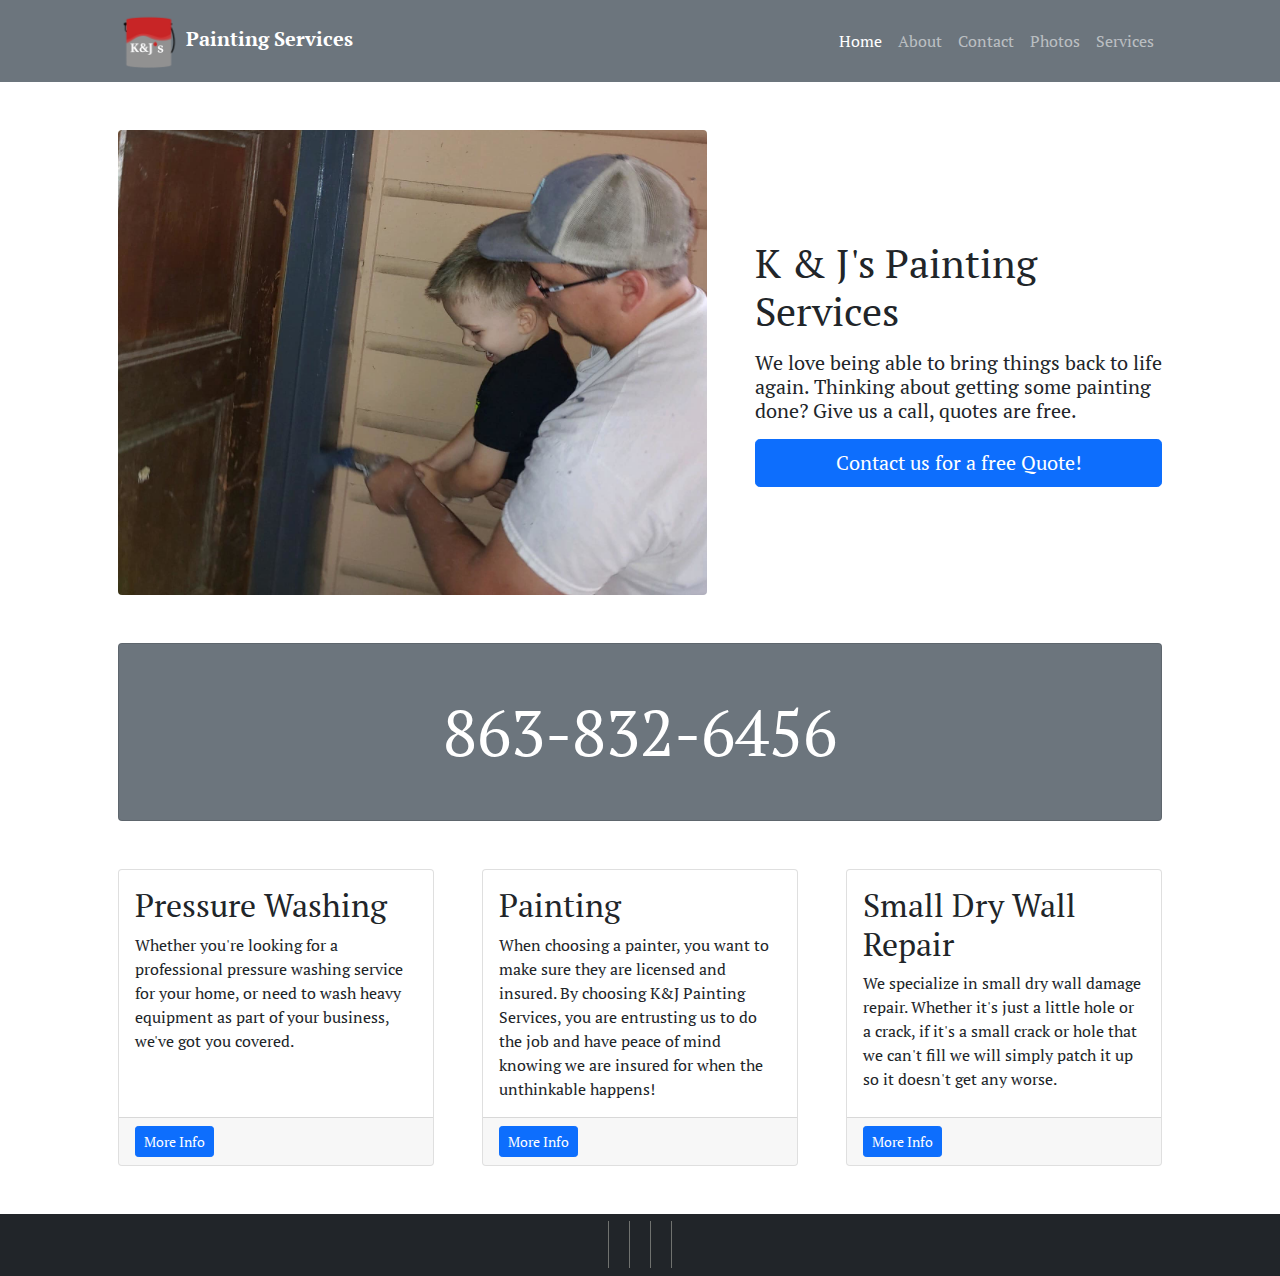
<file: index.html>
<!DOCTYPE html>
<html lang="en">
    <head>
        <meta charset="utf-8" />
        <meta name="viewport" content="width=device-width, initial-scale=1, shrink-to-fit=no" />
        <meta name="description" content="" />
        <meta name="author" content="" />
        <title>K & J's Painting Services LLC.</title>
        <!-- Favicon-->
        <link rel="icon" type="image/x-icon" href="assets/img/logo.png" />
        <!-- Core theme CSS (includes Bootstrap)-->
        <link href="./css/styles.css" rel="stylesheet" />
        <link rel="stylesheet" href="./css/custom.css">
        <link rel="preconnect" href="https://fonts.googleapis.com">
        <link rel="preconnect" href="https://fonts.gstatic.com" crossorigin>
        <link href="https://fonts.googleapis.com/css2?family=PT+Serif:wght@400;700&display=swap" rel="stylesheet">
        <link rel="stylesheet" href="https://cdnjs.cloudflare.com/ajax/libs/font-awesome/6.2.1/css/all.min.css" integrity="sha512-MV7K8+y+gLIBoVD59lQIYicR65iaqukzvf/nwasF0nqhPay5w/9lJmVM2hMDcnK1OnMGCdVK+iQrJ7lzPJQd1w==" crossorigin="anonymous" referrerpolicy="no-referrer" />
    </head>
    <body>
        <!-- Responsive navbar-->
        <nav class="navbar navbar-expand-lg navbar-dark bg-secondary">
            <div class="container px-5">
                <a class="navbar-brand"  href="./index.html"><img id="logo-image" src="./assets/img/logo.png" alt="k and Js painting company logo" srcset=""> <span class="logo-text">Painting Services</span></a>
                <button class="navbar-toggler" type="button" data-bs-toggle="collapse" data-bs-target="#navbarSupportedContent" aria-controls="navbarSupportedContent" aria-expanded="false" aria-label="Toggle navigation"><span class="navbar-toggler-icon"></span></button>
                <div class="collapse navbar-collapse" id="navbarSupportedContent">
                    <ul class="navbar-nav ms-auto mb-2 mb-lg-0">
                        <li class="nav-item"><a class="nav-link active" aria-current="page" href="index.html">Home</a></li>
                        <li class="nav-item"><a class="nav-link" href="./pages/about.html">About</a></li>
                        <li class="nav-item"><a class="nav-link" href="./pages/contact.html">Contact</a></li>
                        <li class="nav-item"><a class="nav-link" href="./pages/photos.html">Photos</a></li>
                        <li class="nav-item"><a class="nav-link" href="./pages/services.html">Services</a></li>
                        
                    </ul>
                </div>
            </div>
        </nav>
        <!-- Page Content-->
        <div class="container px-4 px-lg-5">
            <!-- Heading Row-->
            <div class="row gx-4 gx-lg-5 align-items-center my-5">
                <div class="col-lg-7"><img class="img-fluid rounded mb-4 mb-lg-0" src="./assets/img/kpainting-kid.png" alt="..." /></div>
                <div class="col-lg-5 d-grid gap-2">
                    <h1 class="font-weight-light">K & J's Painting Services</h1>
                    <h5>We love being able to bring things back to life again. Thinking about getting some painting done? Give us a call, quotes are free.</h5>
                    <a class="btn btn-primary btn-lg" href="./pages/contact.html">Contact us for a free Quote!</a>
                </div>
            </div>
            <!-- Call to Action-->
            <div class="card text-white bg-secondary my-5 py-4 text-center">
                <div class="card-body">
                    <span class="text-white m-0 phone-number-index"><i class="fa-solid fa-phone"></i><a class="text-white text-decoration-none" href="tel:863-832-6456"> 863-832-6456 </a></span>
                    <!-- <span class="text-white m-0 email"><i class="fa-regular fa-envelope "></i>kjpaintingservicesllc@gmail.com</span> -->
                    <a href="mailto:kjpaintingservicesllc@gmail.com"></a>
                    <!-- <a href="https://www.facebook.com/KJ-Painting-Services-108280231807990" target="_blank"><i class="fa-brands fa-square-facebook fa-4x"></i><a> -->
                </div>
            </div>
            
            <!-- Content Row-->
            <div class="row gx-4 gx-lg-5">
                <div class="col-md-4 mb-5">
                    <div class="card h-100">
                        <div class="card-body">
                            <h2 class="card-title">Pressure Washing</h2>
                            <p class="card-text">Whether you're looking for a professional pressure washing service for your home, or need to wash heavy equipment as part of your business, we've got you covered. </p>
                        </div>
                        <div class="card-footer"><a class="btn btn-primary btn-sm" href="./pages/services.html#pressure-washing">More Info</a></div>
                    </div>
                </div>
                <div class="col-md-4 mb-5">
                    <div class="card h-100">
                        <div class="card-body">
                            <h2 class="card-title">Painting</h2>
                            <p class="card-text">When choosing a painter, you want to make sure they are licensed and insured. By choosing K&J Painting Services, you are entrusting us to do the job and have peace of mind knowing we are insured for when the unthinkable happens!</p>
                        </div>
                        <div class="card-footer"><a class="btn btn-primary btn-sm" href="./pages/services.html#painting">More Info</a></div>
                    </div>
                </div>
                <div class="col-md-4 mb-5">
                    <div class="card h-100">
                        <div class="card-body">
                            <h2 class="card-title">Small Dry Wall Repair</h2>
                            <p class="card-text">We specialize in small dry wall damage repair. Whether it's just a little hole or a crack, if it's a small crack or hole that we can't fill we will simply patch it up so it doesn't get any worse.</p>
                        </div>
                        <div class="card-footer"><a class="btn btn-primary btn-sm" href="./pages/services.html#drywall">More Info</a></div>
                    </div>
                </div>
            </div>
        </div>
        <!-- Footer-->
        <footer class="py-3 bg-dark footer">
            <!-- <div class="container px-4 px-lg-5"><p class="m-0 text-center text-white">Copyright &copy; K&J's Painting Services LLC. <a href="https://www.facebook.com/KJ-Painting-Services-108280231807990" target="_blank"><i class="fa-brands fa-square-facebook fa-4x"></i><a></a></p>  -->
                <div class="container text-center">
                    <a href="https://www.facebook.com/KJ-Painting-Services-108280231807990" target="_blank"><i class="fa-brands fa-square-facebook "></i></a>
                    <a href="mailto:kjpaintingservicesllc@gmail.com"><i class="fa-regular fa-envelope"></i></a>
                    <a href="tel:8638326456"><i class="fa-solid fa-phone"></i></a>
                    
                  </div>
                  
            </div>
        </footer>
        <!-- Bootstrap core JS-->
        <script src="https://cdn.jsdelivr.net/npm/bootstrap@5.1.3/dist/js/bootstrap.bundle.min.js"></script>
        <!-- Core theme JS-->
        <script src="js/scripts.js"></script>
    </body>
</html>
</file>
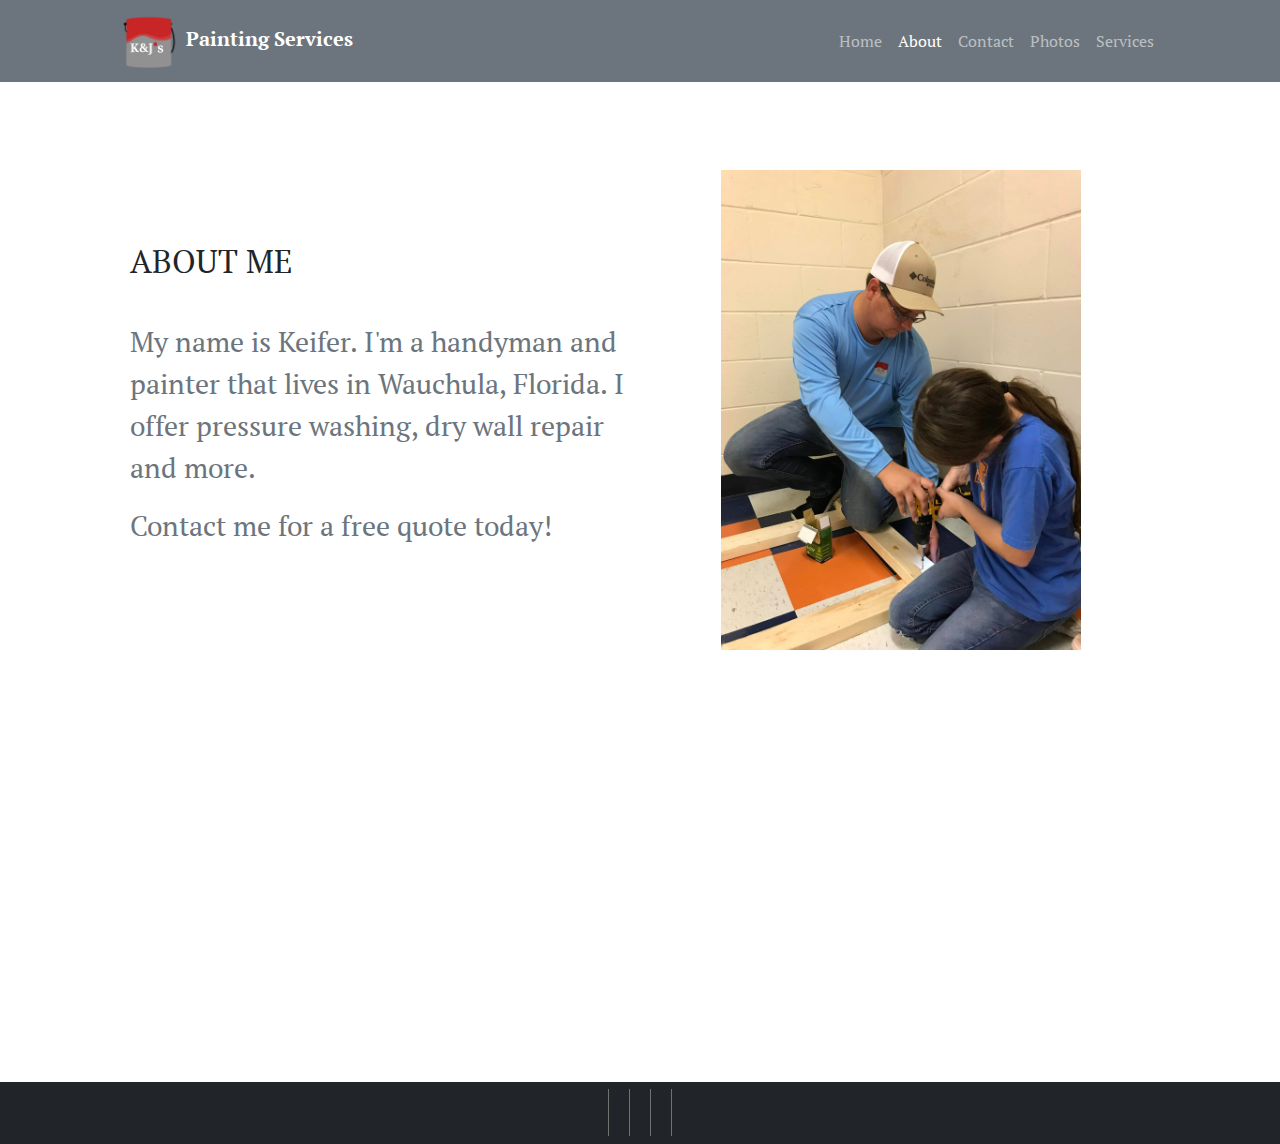
<file: pages/about.html>
<!DOCTYPE html>
<html lang="en">
    <head>
        <meta charset="utf-8" />
        <meta name="viewport" content="width=device-width, initial-scale=1, shrink-to-fit=no" />
        <meta name="description" content="" />
        <meta name="author" content="" />
        <title>K & J's Painting Services LLC.</title>
        <!-- Favicon-->
        <link rel="icon" type="image/x-icon" href="assets/img/logo.png" />
        <!-- Core theme CSS (includes Bootstrap)-->
        <link href="../css/styles.css" rel="stylesheet" />
        <link rel="stylesheet" href="../css/custom.css">
        <link rel="preconnect" href="https://fonts.googleapis.com">
        <link rel="preconnect" href="https://fonts.gstatic.com" crossorigin>
        <link href="https://fonts.googleapis.com/css2?family=PT+Serif:wght@400;700&display=swap" rel="stylesheet">
        <link rel="stylesheet" href="https://cdnjs.cloudflare.com/ajax/libs/font-awesome/6.2.1/css/all.min.css" integrity="sha512-MV7K8+y+gLIBoVD59lQIYicR65iaqukzvf/nwasF0nqhPay5w/9lJmVM2hMDcnK1OnMGCdVK+iQrJ7lzPJQd1w==" crossorigin="anonymous" referrerpolicy="no-referrer" />
    </head>
    <body>
        <!-- Responsive navbar-->
        <nav class="navbar navbar-expand-lg navbar-dark bg-secondary">
            <div class="container px-5">
                <a class="navbar-brand"  href="../index.html"><img id="logo-image" src="../assets/img/logo.png" alt="k and Js painting company logo" srcset=""> <span class="logo-text">Painting Services</span></a>
                <button class="navbar-toggler" type="button" data-bs-toggle="collapse" data-bs-target="#navbarSupportedContent" aria-controls="navbarSupportedContent" aria-expanded="false" aria-label="Toggle navigation"><span class="navbar-toggler-icon"></span></button>
                <div class="collapse navbar-collapse" id="navbarSupportedContent">
                    <ul class="navbar-nav ms-auto mb-2 mb-lg-0">
                        <li class="nav-item"><a class="nav-link " aria-current="page" href="../index.html">Home</a></li>
                        <li class="nav-item"><a class="nav-link active" href="./about.html">About</a></li>
                        <li class="nav-item"><a class="nav-link" href="./contact.html">Contact</a></li>
                        <li class="nav-item"><a class="nav-link" href="./photos.html">Photos</a></li>
                        <li class="nav-item"><a class="nav-link" href="services.html">Services</a></li>
                        
                    </ul>
                </div>
            </div>
        </nav>
        <!-- Page Content-->
        <div class="container px-4 px-lg-5 about-page-container text-center  ">
            
                <section id="about-section" class="pt-5 pb-5 mb-3">
                    <div class="container wrapabout">
                        <div class="red"></div>
                        <div class="col-lg-6 mt-5 mt-lg-0 about-image-mobile">
                            <figure class="potoaboutwrap">
                                <img src="../assets/img/about-photos/owner-photo.jpg" alt="potoabout" />
                            </figure>
                        </div>
                        <div class="row">
                           
                            <div class="col-lg-6 align-items-center justify-content-left d-flex mb-5 mb-lg-0">
                                
                                <div class="blockabout">
                                    <div class="blockabout-inner text-sm-start fs-3">
                                        <div class="title-big pb-3 mb-3">
                                            <h3>ABOUT ME</h3>
                                        </div>
                                        <p class="description-p text-muted pe-0  pe-lg-0 text-start">
                                            My name is Keifer. I'm a handyman and painter that lives in Wauchula, Florida. I offer pressure washing, dry wall repair and more. 
                                        </p>
                                        <p class="description-p text-muted pe-0 pe-lg-0 text-start">Contact me for a free quote today!</p>
                                        <div class="sosmed-horizontal pt-3 pb-3">
                                        </div>
                                       
                                    </div>
                                </div>
                            </div>
                            <div class="col-lg-6 mt-5 mt-lg-0 about-image-desktop ">
                                <figure class="potoaboutwrap">
                                    <img src="../assets/img/about-photos/owner-photo.jpg" alt="potoabout" />
                                </figure>
                            </div>
                        </div>
                    </div>
                </section>
                

        </div>
        <!-- Footer-->
        <footer class="py-3 bg-dark footer">
            <!-- <div class="container px-4 px-lg-5"><p class="m-0 text-center text-white">Copyright &copy; K&J's Painting Services LLC. <a href="https://www.facebook.com/KJ-Painting-Services-108280231807990" target="_blank"><i class="fa-brands fa-square-facebook fa-4x"></i><a></a></p>  -->
                <div class="container text-center">
                    <a href="https://www.facebook.com/KJ-Painting-Services-108280231807990" target="_blank"><i class="fa-brands fa-square-facebook "></i></a>
                    <a href="mailto:kjpaintingservicesllc@gmail.com"><i class="fa-regular fa-envelope"></i></a>
                    <a href="tel:8638326456"><i class="fa-solid fa-phone"></i></a>
                    
                  </div>
                  
            </div>
        </footer>
        <!-- Bootstrap core JS-->
        <script src="https://cdn.jsdelivr.net/npm/bootstrap@5.1.3/dist/js/bootstrap.bundle.min.js"></script>
        <!-- Core theme JS-->
        <script src="../js/scripts.js"></script>
    </body>
</html>
</file>
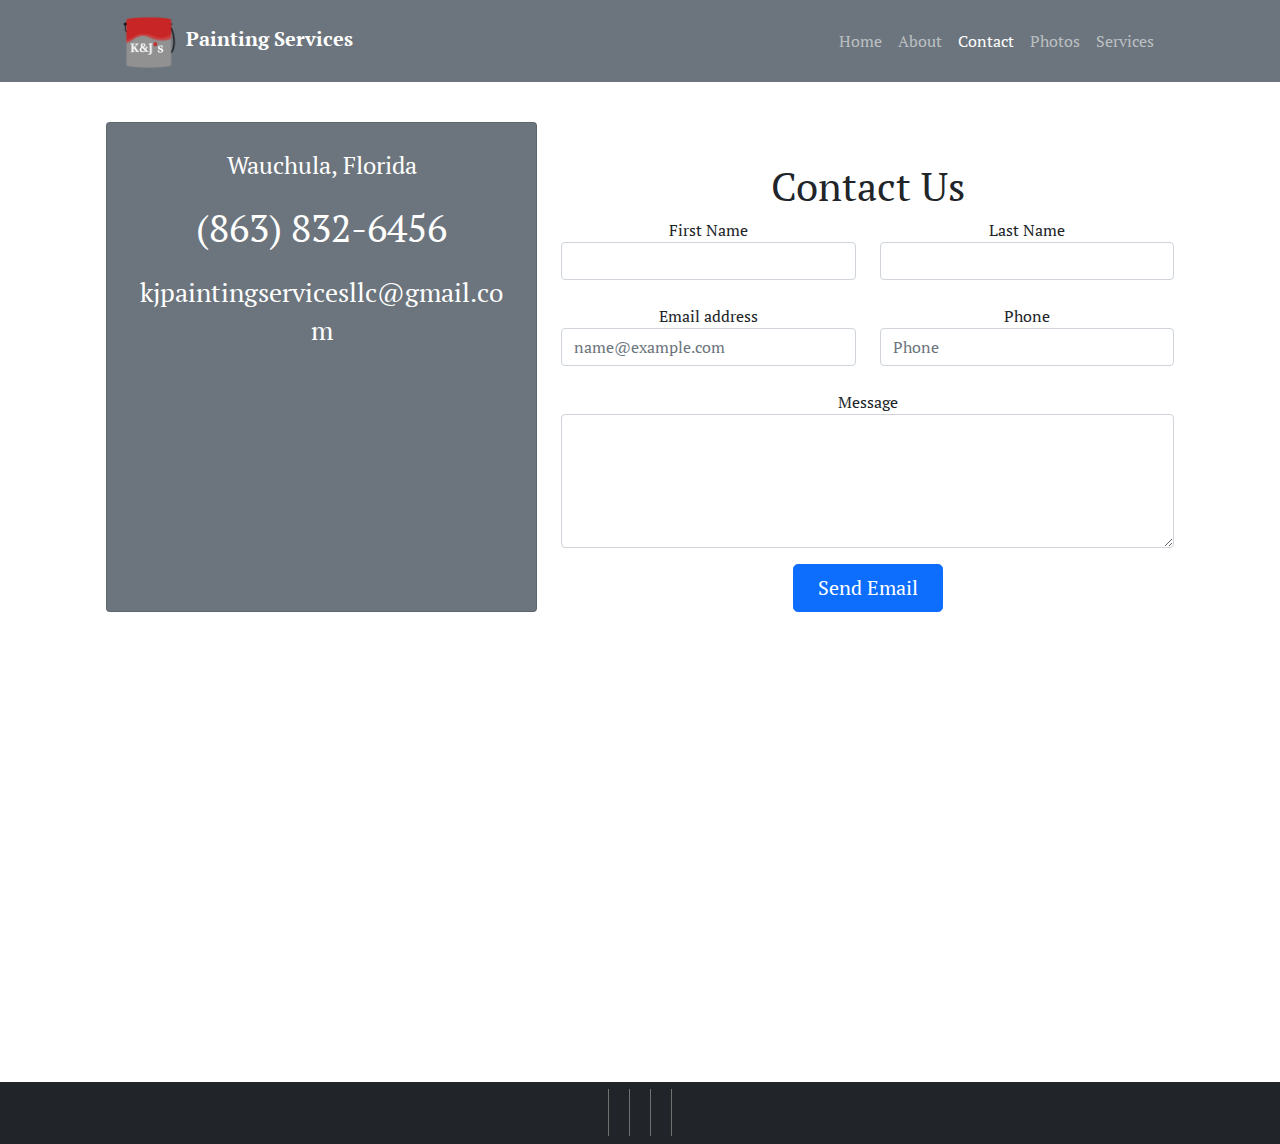
<file: pages/contact.html>
<!DOCTYPE html>
<html lang="en">
    <head>
        <meta charset="utf-8" />
        <meta name="viewport" content="width=device-width, initial-scale=1, shrink-to-fit=no" />
        <meta name="description" content="" />
        <meta name="author" content="" />
        <title>K & J's Painting Services LLC.</title>
        <!-- Favicon-->
        <link rel="icon" type="image/x-icon" href="assets/img/logo.png" />
        <!-- Core theme CSS (includes Bootstrap)-->
        <link href="../css/styles.css" rel="stylesheet" />
        <link rel="stylesheet" href="../css/custom.css">
        <link rel="preconnect" href="https://fonts.googleapis.com">
        <link rel="preconnect" href="https://fonts.gstatic.com" crossorigin>
        <link href="https://fonts.googleapis.com/css2?family=PT+Serif:wght@400;700&display=swap" rel="stylesheet">
        <link rel="stylesheet" href="https://cdnjs.cloudflare.com/ajax/libs/font-awesome/6.2.1/css/all.min.css" integrity="sha512-MV7K8+y+gLIBoVD59lQIYicR65iaqukzvf/nwasF0nqhPay5w/9lJmVM2hMDcnK1OnMGCdVK+iQrJ7lzPJQd1w==" crossorigin="anonymous" referrerpolicy="no-referrer" />
    </head>
    <body>
        <!-- Responsive navbar-->
        <nav class="navbar navbar-expand-lg navbar-dark bg-secondary">
            <div class="container px-5">
                <a class="navbar-brand"  href="../index.html"><img id="logo-image" src="../assets/img/logo.png" alt="k and Js painting company logo"  srcset=""> <span class="logo-text">Painting Services</span></a>
                <button class="navbar-toggler" type="button" data-bs-toggle="collapse" data-bs-target="#navbarSupportedContent" aria-controls="navbarSupportedContent" aria-expanded="false" aria-label="Toggle navigation"><span class="navbar-toggler-icon"></span></button>
                <div class="collapse navbar-collapse" id="navbarSupportedContent">
                    <ul class="navbar-nav ms-auto mb-2 mb-lg-0">
                        <li class="nav-item"><a class="nav-link" aria-current="page" href="../index.html">Home</a></li>
                        <li class="nav-item"><a class="nav-link" href="./about.html">About</a></li>
                        <li class="nav-item"><a class="nav-link active" href="./contact.html">Contact</a></li>
                        <li class="nav-item"><a class="nav-link" href="./photos.html">Photos</a></li>
                        <li class="nav-item"><a class="nav-link" href="services.html">Services</a></li>
                        
                    </ul>
                </div>
            </div>
        </nav>
        <!-- Page Content-->
        <div class="container px-2 px-lg-4 about-page-container text-center  ">
           
            <div class="container text-center">
                <div class="row ">
                  <div class="col-lg-5 ">
                    <div class="card text-white bg-secondary info-card-contact" >
                        <div class="card-body ">
                             <!--Grid column-->
                    <div class="col-md-0 m-2 text-center ">
                        <ul class="list-unstyled mb-0 ">

                            <!-- <a href="https://www.facebook.com/KJ-Painting-Services-108280231807990" target="_blank"><i class="fa-brands fa-square-facebook "></i></a>
                            <a href="mailto:kjpaintingservicesllc@gmail.com"><i class="fa-regular fa-envelope"></i></a>
                            <a href="tel:8638326456"><i class="fa-solid fa-phone"></i></a> -->
                            
                            <li><i class="fas fa-map-marker-alt fa-2x"></i>
                                <p class="location-contact">Wauchula, Florida</p>
                            </li>

                            <li><i class="fas fa-phone mt-4 fa-2x"></i>
                                <a href="tel:8638326456" class="phone-number-contact"><p>(863) 832-6456 </p></a>
                                    
                            </li>

                            <li><i class="fas fa-envelope mt-4 fa-2x"></i>
                                <a href="mailto:kjpaintingservicesllc@gmail.com" class="email-contact "><p>kjpaintingservicesllc@gmail.com</p></a>
                            </li>
                          
                        </ul>
                    </div>
                    <!--Grid column-->
                          
                        </div>
                      </div>
                    
                  </div>
                  <div class="col">
                    <div class="col-lg-12">
                        <div class="container-form contact-us-form ">
                            <h1>Contact Us </h1>
                            <form id="contact_form" name="contact_form" method="post" action="https://forms.un-static.com/forms/3e7e44302cc208641c0843270642b289c0ccef4a">
                                <div class="mb-4 row">
                                    <div class="col">
                                        <label>First Name</label>
                                        <input type="text" required maxlength="50" class="form-control" id="first_name" name="first_name">
                                    </div>
                                    <div class="col">
                                        <label>Last Name</label>
                                        <input type="text" required maxlength="50" class="form-control" id="last_name" name="last_name">
                                    </div>
                                </div>
                                <div class="mb-4 row">
                                    <div class="col">
                                        <label for="email_addr">Email address</label>
                                        <input type="email" required maxlength="50" class="form-control" id="email_addr" name="email"
                                            placeholder="name@example.com">
                                    </div>
                                    <div class="col">
                                        <label for="phone_input">Phone</label>
                                        <input type="tel" required maxlength="50" class="form-control" id="phone_input" name="Phone"
                                            placeholder="Phone">
                                    </div>
                                </div>
                                <div class="mb-3">
                                    <label for="message">Message</label>
                                    <textarea class="form-control" id="message" name="message" rows="5"></textarea>
                                </div>
                                <button type="submit" class="btn btn-primary px-4 btn-lg ">Send Email</button>
                            </form>
                            
                        </div>
                        
                      </div>
                  </div>
                  
                </div>
              </div>
         
                

        </div>
        <!-- Footer-->
        <footer class="py-3 bg-dark footer">
            <!-- <div class="container px-4 px-lg-5"><p class="m-0 text-center text-white">Copyright &copy; K&J's Painting Services LLC. <a href="https://www.facebook.com/KJ-Painting-Services-108280231807990" target="_blank"><i class="fa-brands fa-square-facebook fa-4x"></i><a></a></p>  -->
                <div class="container text-center">
                    <a href="https://www.facebook.com/KJ-Painting-Services-108280231807990" target="_blank"><i class="fa-brands fa-square-facebook "></i></a>
                    <a href="mailto:kjpaintingservicesllc@gmail.com"><i class="fa-regular fa-envelope"></i></a>
                    <a href="tel:8638326456"><i class="fa-solid fa-phone"></i></a>
                    
                  </div>
                  
            </div>
        </footer>
        <!-- Bootstrap core JS-->
        <script src="https://cdn.jsdelivr.net/npm/bootstrap@5.1.3/dist/js/bootstrap.bundle.min.js"></script>
        <!-- Core theme JS-->
        <script src="../js/scripts.js"></script>
    </body>
</html>
</file>
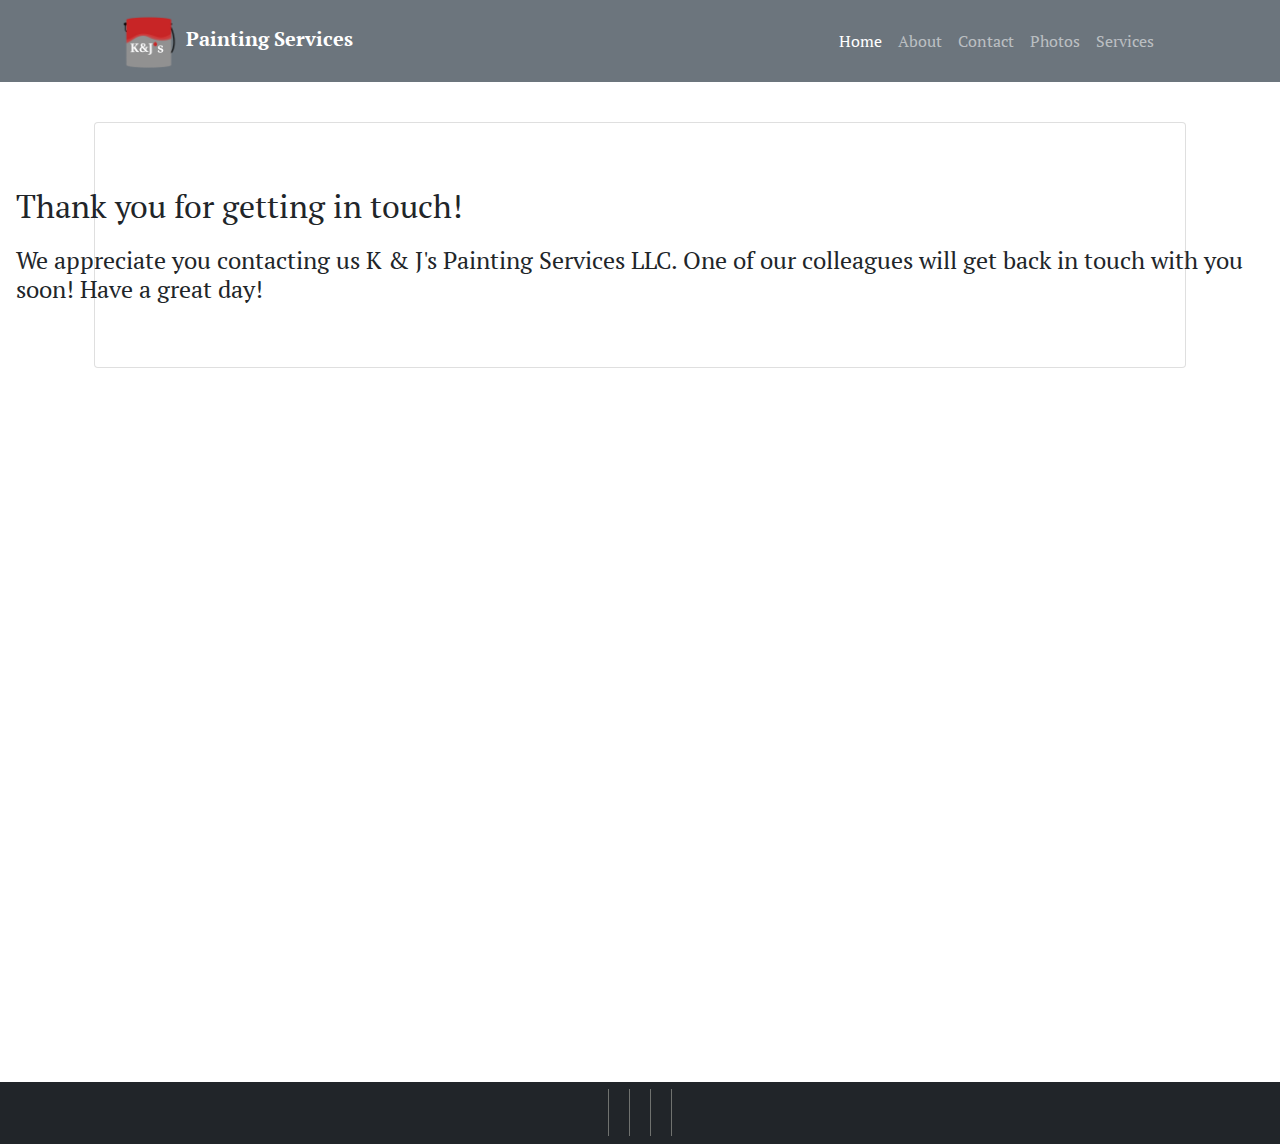
<file: pages/emailsuccess.html>
<!DOCTYPE html>
<html lang="en">
    <head>
        <meta charset="utf-8" />
        <meta name="viewport" content="width=device-width, initial-scale=1, shrink-to-fit=no" />
        <meta name="description" content="" />
        <meta name="author" content="" />
        <title>K & J's Painting Services LLC.</title>
        <!-- Favicon-->
        <link rel="icon" type="image/x-icon" href="assets/img/logo.png" />
        <!-- Core theme CSS (includes Bootstrap)-->
        <link href="../css/styles.css" rel="stylesheet" />
        <link rel="stylesheet" href="../css/custom.css">
        <link rel="preconnect" href="https://fonts.googleapis.com">
        <link rel="preconnect" href="https://fonts.gstatic.com" crossorigin>
        <link href="https://fonts.googleapis.com/css2?family=PT+Serif:wght@400;700&display=swap" rel="stylesheet">
        <link rel="stylesheet" href="https://cdnjs.cloudflare.com/ajax/libs/font-awesome/6.2.1/css/all.min.css" integrity="sha512-MV7K8+y+gLIBoVD59lQIYicR65iaqukzvf/nwasF0nqhPay5w/9lJmVM2hMDcnK1OnMGCdVK+iQrJ7lzPJQd1w==" crossorigin="anonymous" referrerpolicy="no-referrer" />
    </head>
    <body>
        <!-- Responsive navbar-->
        <nav class="navbar navbar-expand-lg navbar-dark bg-secondary">
            <div class="container px-5">
                <a class="navbar-brand"  href="#!"><img id="logo-image" src="../assets/img/logo.png" alt="k and Js painting company logo"  srcset=""> <span class="logo-text">Painting Services</span></a>
                <button class="navbar-toggler" type="button" data-bs-toggle="collapse" data-bs-target="#navbarSupportedContent" aria-controls="navbarSupportedContent" aria-expanded="false" aria-label="Toggle navigation"><span class="navbar-toggler-icon"></span></button>
                <div class="collapse navbar-collapse" id="navbarSupportedContent">
                    <ul class="navbar-nav ms-auto mb-2 mb-lg-0">
                        <li class="nav-item"><a class="nav-link active" aria-current="page" href="../index.html">Home</a></li>
                        <li class="nav-item"><a class="nav-link" href="./about.html">About</a></li>
                        <li class="nav-item"><a class="nav-link" href="./contact.html">Contact</a></li>
                        <li class="nav-item"><a class="nav-link" href="./photos.html">Photos</a></li>
                        <li class="nav-item"><a class="nav-link" href="./services.html">Services</a></li>
                        
                    </ul>
                </div>
            </div>
        </nav>
        <!-- Page Content-->
        <div class="container px-2 px-lg-4 about-page-container text-center ">
           
            <div class="card">
                <div class="card-body m-5 form-success-text" >
                 <h2 class="card-title text-start pb-3" >Thank you for getting in touch! </h2>
                 <h4 class="card-subtitle text-start " >We appreciate you contacting us K & J's Painting Services LLC. One of our colleagues will get back in touch with you soon! Have a great day!</h4>
                </div>
              </div>
              
         
                

        </div>
        <!-- Footer-->
        <footer class="py-3 bg-dark footer">
            <!-- <div class="container px-4 px-lg-5"><p class="m-0 text-center text-white">Copyright &copy; K&J's Painting Services LLC. <a href="https://www.facebook.com/KJ-Painting-Services-108280231807990" target="_blank"><i class="fa-brands fa-square-facebook fa-4x"></i><a></a></p>  -->
                <div class="container text-center">
                    <a href="https://www.facebook.com/KJ-Painting-Services-108280231807990" target="_blank"><i class="fa-brands fa-square-facebook "></i></a>
                    <a href="mailto:kjpaintingservicesllc@gmail.com"><i class="fa-regular fa-envelope"></i></a>
                    <a href="tel:8638326456"><i class="fa-solid fa-phone"></i></a>
                    
                  </div>
                  
            </div>
        </footer>
        <!-- Bootstrap core JS-->
        <script src="https://cdn.jsdelivr.net/npm/bootstrap@5.1.3/dist/js/bootstrap.bundle.min.js"></script>
        <!-- Core theme JS-->
        <script src="../js/scripts.js"></script>
    </body>
</html>
</file>
<file: css/custom.css>
#logo-image {
  width: 7vh;
  height: auto;
}

body {
  font-family: "PT Serif", serif;
}

.navbar-toggler {
    padding: 0.20rem 0.45rem !important;

}

.cards-container {
  margin-top: 4vh;
  margin-bottom: 4vh;
}

.logo-text {
  font-weight: 700;
}

.phone-number-index {
  font-size: 5vw;
  color: white !important;
  text-decoration: none;
}

.phone-number-contact{
  font-size: 3vw;
  color: white !important;
  text-decoration: none;
  
}

.email-contact {
  font-size: 1.6rem;
  color: white !important;
  text-decoration: none;
}.navbar-toggler {
  padding: 0.25rem 0.75rem;
  font-size: 1.25rem;
  line-height: 1;
  background-color: transparent;
  border: 1px solid transparent;
  border-radius: 0.25rem;
  transition: box-shadow 0.15s ease-in-out;
}

.location-contact {
  font-size: 1.5rem;
}

@media only screen and (max-width: 600px) {
  .email-contact {
    font-size: 5vw;
    color: white !important;
    text-decoration: none;
  }
  .phone-number-index {
    font-size: 10vw;
  }
  .phone-number-contact{
    font-size: 10vw;
    color: white !important;
    text-decoration: none;
    
  }
  
}

.contact-us-form {
  padding-top: 40px;
}

footer {
  /* position: absolute; */
  bottom: 0;
  width: 100%;
  background-color: #333;
  color: #fff;
}

@media only screen and (max-width: 600px) {
  footer {
    position: relative;
    bottom: 0;
    width: 100%;
    background-color: #333;
    color: #fff;
  }
}

.owner-image {
  display: flex;
  justify-content: center;
}
.owner-image > img {
  width: 20vw;
}

/* footer icons */

.footer {
  padding: 10px 0;
}
.footer a {
  justify-content: center;
  color: #70726f;
  font-size: 20px;
  padding: 10px;
  border-right: 1px solid #70726f;
  transition: all 0.5s ease;
}
.footer a:first-child {
  border-left: 1px solid #70726f;
}
.footer a:hover {
  color: white;
}

/* image slider, before and after  */
img-comparison-slider {
  --divider-width: 5px;
  --divider-color: #c0c0c0;
  --default-handle-opacity: 1;
  --default-handle-width: 120px;
  --default-handle-shadow:5px 15px 5px rgb(235, 102, 102);
  
}

img-comparison-slider img {
  width: 100%;
  height: 50vh;
  object-fit: cover;
}


.before,
.after {
  margin: 0;
}

.before figcaption,
.after figcaption {
  background: #fff;
  border: 1px solid #c0c0c0;
  border-radius: 12px;
  color: #2e3452;
  opacity: 0.8;
  padding: 12px;
  position: absolute;
  top: 90%;
  transform: translateY(-50%);
  line-height: 100%;
}

.before figcaption {
  left: 12px;
}

.after figcaption {
  right: 12px;
}
/* image slider, end  */

/* about page container */

.blockabout  h3{
    font-size: 2rem;
}
.about-page-container {
  height: 60rem;

  margin-top: 40px;
}

.form-success-text {
  width: 100vw;
}

.info-card-contact {
  height: 100%;
  width: auto;
}

.about-page-container img {
  width: 40vh;
}
.about-image-mobile {
  display: none;
}

@media only screen and (max-width: 1000px) {
  .about-page-container img {
    width: 30vh;
  }
  .about-image-desktop {
    display: none;
  }
  .about-image-mobile {
    display: contents;
  }
}

.about-page-container > .card {
  align-items: center;
}
/* about page container end */

/* services page container */
</file>
